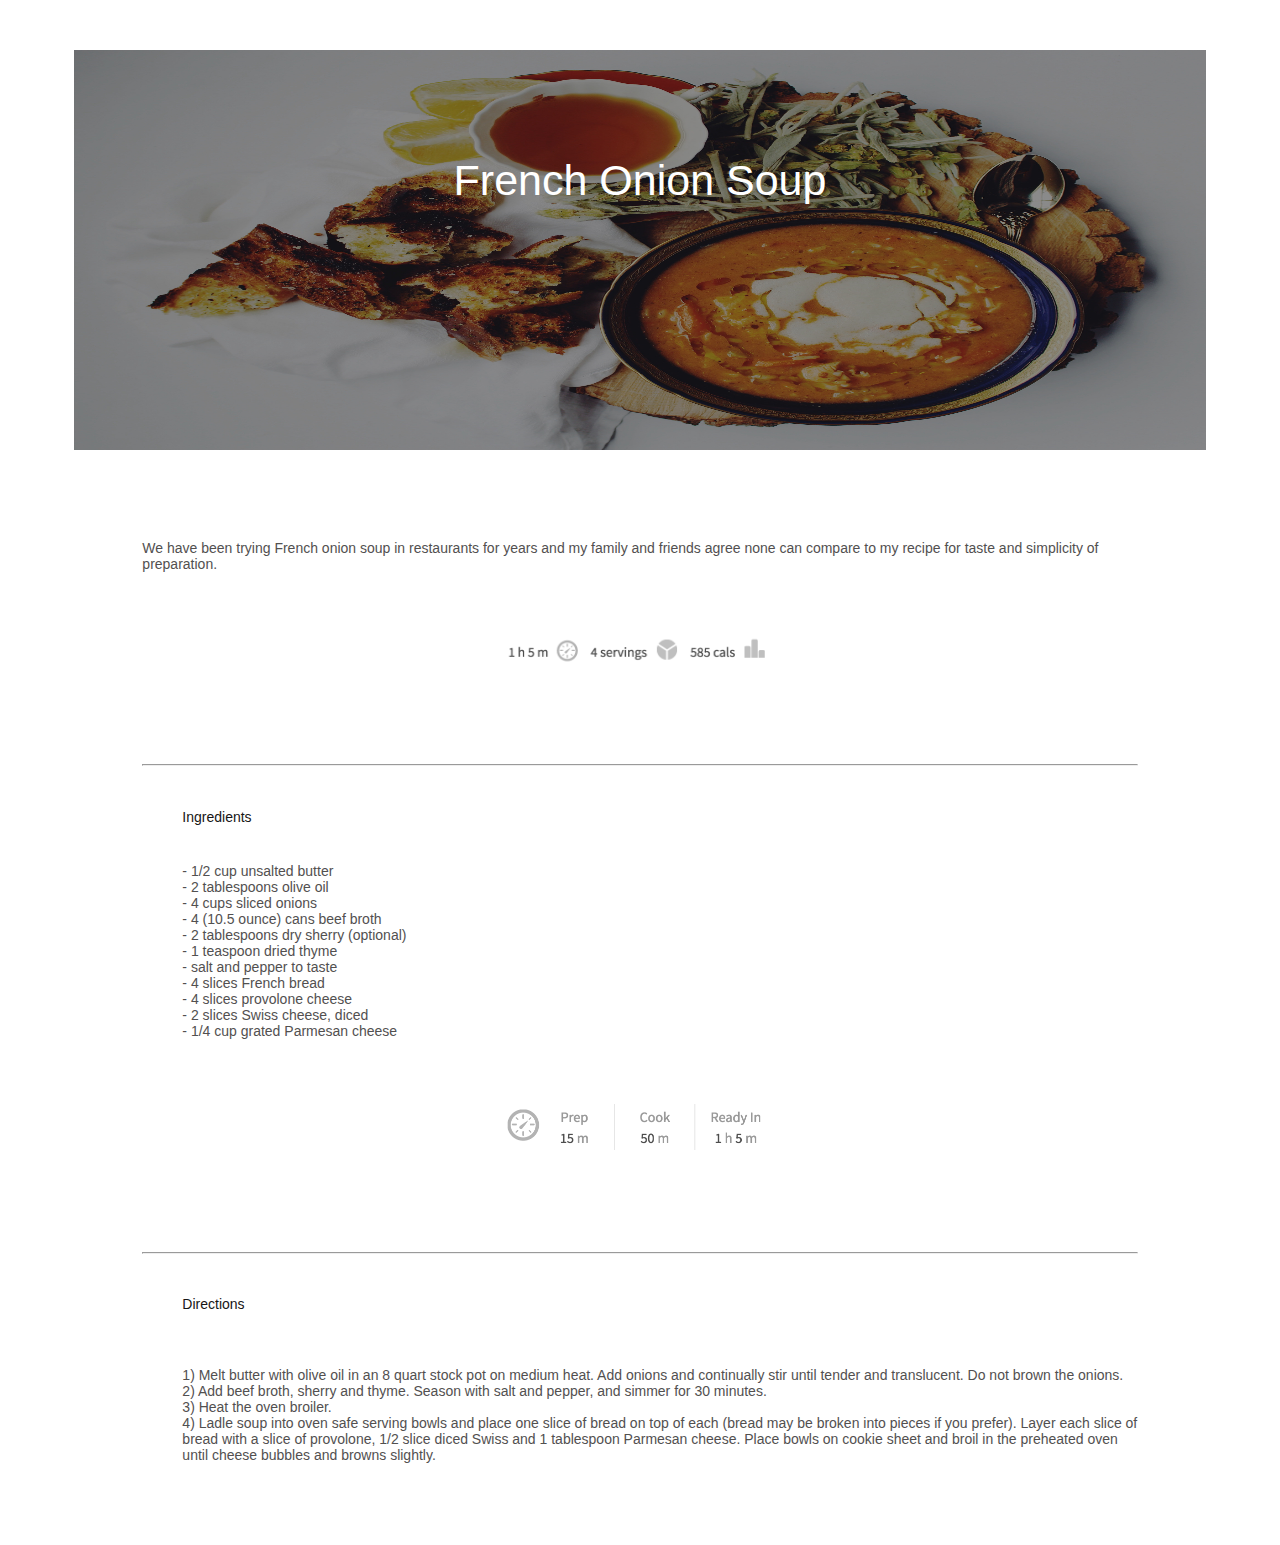
<file: Day1/index.html>
<!DOCTYPE html>
<html lang="en">
  <head>
    <meta charset="UTF-8" />
    <meta name="viewport" content="width=device-width, initial-scale=1.0" />
    <title>French Onion Soup Recipe</title>
    <link rel="stylesheet" href="style.css" />
  </head>
  <body>
    <div>
    <img class="imgSoup" src="soup.jpg">
    <div class="centered">French Onion Soup</div>
    </div>
    <div>
        <p class="recipe">
            We have been trying French onion soup in restaurants for years and my family
            and friends agree none can compare to my recipe for taste and simplicity of 
            preparation.
        </p>
        <img class="img" src="recipe-info.png">
    </div>
    <hr class="recipe">
  
    <div class="recipe">
<ul style="list-style-type:none;">
    <li class="heading">Ingredients</li>
<li>- 1/2 cup unsalted butter </li>
<li>- 2 tablespoons olive oil</li>
<li>- 4 cups sliced onions</li>
<li>- 4 (10.5 ounce) cans beef broth</li>
<li>- 2 tablespoons dry sherry (optional)</li>
<li>- 1 teaspoon dried thyme</li>
<li>- salt and pepper to taste</li>
<li>- 4 slices French bread</li>
<li>- 4 slices provolone cheese</li>
<li>- 2 slices Swiss cheese, diced</li>
<li>- 1/4 cup grated Parmesan cheese</li>
</ul>
    </div>

<img class="img" src="cooking-info.png">
    <hr class="recipe">
<div class="recipe">
<ul style="list-style-type:none;">
    <li class="heading">Directions</li>
    <br>
<li>1) Melt butter with olive oil in an 8 quart stock pot on medium heat.
    Add onions and continually stir until tender and translucent. Do not brown the onions.</li>
<li>2) Add beef broth, sherry and thyme. Season with salt and pepper, and simmer for 30 minutes.</li>
<li>3) Heat the oven broiler.</li>
<li>4) Ladle soup into oven safe serving bowls and place one slice of bread on top of each (bread may be broken into pieces if you prefer). Layer
    each slice of bread with a slice of provolone, 1/2 slice diced Swiss and 1 tablespoon Parmesan cheese. Place bowls
    on cookie sheet and broil in the preheated oven until cheese bubbles and browns slightly.</li>
</ul>
</div>
  </body>
</html>
</file>
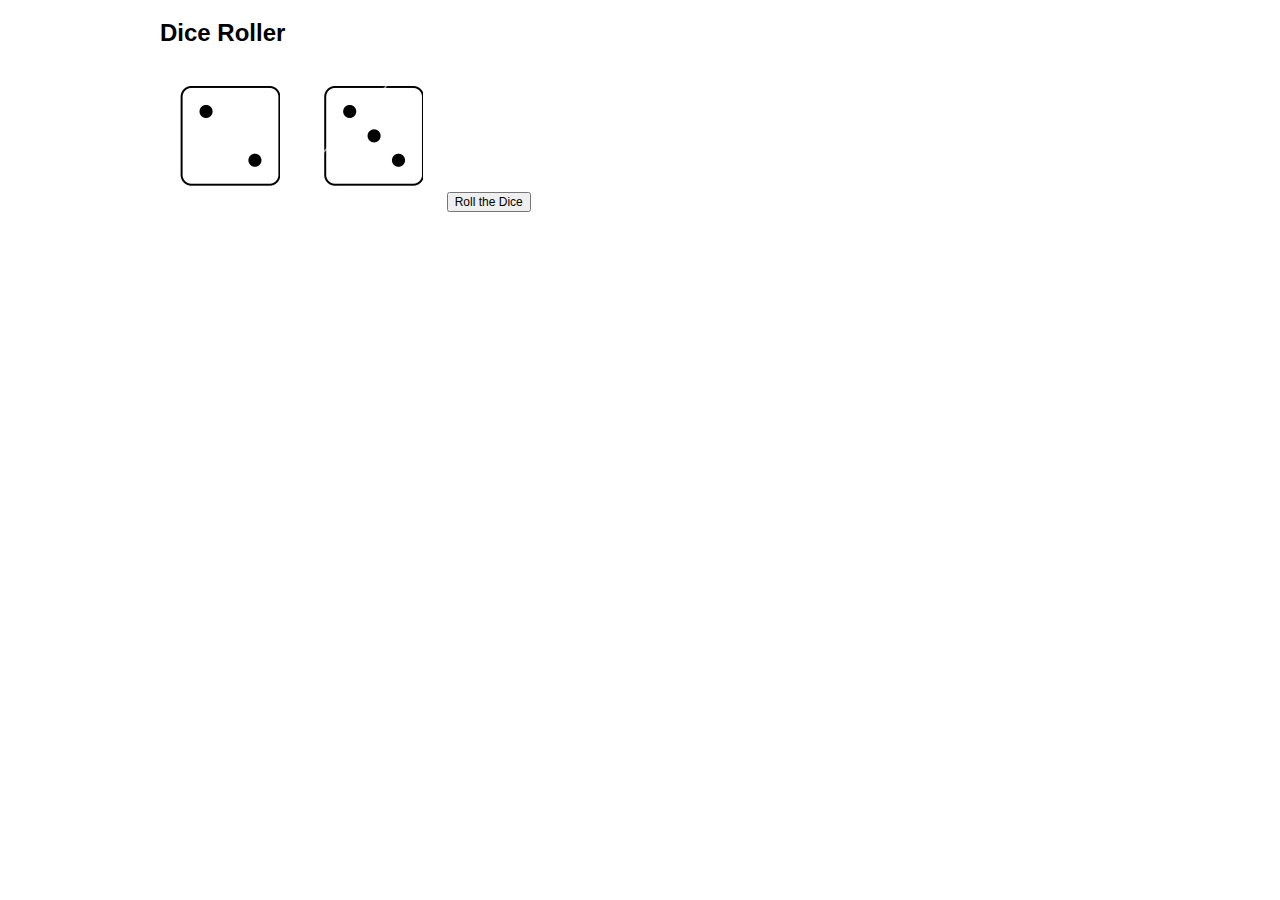
<file: Day3/index.html>
<!DOCTYPE html>
<!--[if lt IE 7]>      <html class="no-js lt-ie9 lt-ie8 lt-ie7"> <![endif]-->
<!--[if IE 7]>         <html class="no-js lt-ie9 lt-ie8"> <![endif]-->
<!--[if IE 8]>         <html class="no-js lt-ie9"> <![endif]-->
<!--[if gt IE 8]><!--> <html class="no-js"> <!--<![endif]-->
  <head>
    <title>Dice Roller</title>
    <meta charset="utf-8">
    <meta http-equiv="X-UA-Compatible" content="IE=edge">
    <meta name="description" content="Your description goes here">
    <meta name="keywords" content="one, two, three">

    <!-- Place favicon.ico and apple-touch-icon.png in the root directory -->

    <!-- external CSS link -->
    <link rel="stylesheet" href="css/normalize.css">
    <link rel="stylesheet" href="css/style.css">
    <meta name="viewport" content="width=device-width">

  </head>
  <body>
    <div id="container">
      <header>
        <h1>Dice Roller</h1>
      </header>
      <section id="content">
        <span class="dice dice-2" id="first-die"></span>
        <span class="dice dice-3" id="second-die"></span>
        <input id="roll-dice" type="button" value="Roll the Dice" onclick="rollTheDice()">
      </section>
    </div><!-- #container -->
    <script type="text/javascript" src="js/app.js"></script>
  </body>
</html>
</file>
<file: Day1/style.css>
/*Some necessary adjustments*/
h1, body, html, main {
    margin: 0;
    margin-left:3%;
    margin-right:3%;
    margin-bottom:2%;
    margin-top:2%;
   
  }
  /*Import the font and set the default size*/
  html {
    font-family: 'Open Sans', sans-serif;
    font-size: 14px
  }

.imgSoup{
    width: 100% ;
    height: 400px;
    display: block;
    margin-left: auto;
    margin-right: auto;
  
}
.recipe{
    margin-left: 6%;
    margin-right: 6%;
    margin-bottom: 5%;
    margin-top: 8%;
    color: rgb(82, 80, 80);

}
.heading{
    margin-bottom: 4%;
    margin-top: -5%;
    color: rgb(22, 21, 21);
}

.img{
    display: block;
    margin-left: auto;
    margin-right: auto;
    width:  286px;;
    margin-bottom: 5%;
}
.centered {

    font-size: 43px;
    color: white;
    position: absolute;
    top: 20% ;
    left: 50%;
    transform: translate(-50%, -50%);

  }
</file>
<file: Day3/css/style.css>
/*
Project Name: Blank Template
Client: Your Client
Author: Your Name
Developer @GA in NYC
*/


/******************************************
/* SETUP
/*******************************************/

/* Box Model Hack */
* {
    -moz-box-sizing: border-box; /* Firexfox */
    -webkit-box-sizing: border-box; /* Safari/Chrome/iOS/Android */
    box-sizing: border-box; /* IE */
}

/* Clear fix hack */
.clearfix:after {
    content: ".";
    display: block;
    clear: both;
    visibility: hidden;
    line-height: 0;
    height: 0;
}

.clear {
   clear: both;
}

.alignright {
   float: right;
   padding: 0 0 10px 10px; /* note the padding around a right floated image */
}

.alignleft {
   float: left;
   padding: 0 10px 10px 0; /* note the padding around a left floated image */
}

/******************************************
/* BASE STYLES
/*******************************************/

body {
    color: #000;
    font-size: 12px;
    line-height: 1.4;
    font-family: Helvetica, Arial, sans-serif;
}


/******************************************
/* LAYOUT
/*******************************************/

/* Center the container */
#container {
   width: 960px;
   margin: auto;
}

#content span {
 width: 100px;
 height: 100px;
 display: inline-block;
 margin: 20px;
 background-repeat: no-repeat;
 background-position: top left;
}

.dice-1 {
 background-image: url('../img/1.png');
}
.dice-2 {
 background-image: url('../img/2.png');
}
.dice-3 {
 background-image: url('../img/3.png');
}
.dice-4 {
 background-image: url('../img/4.png');
}
.dice-5 {
 background-image: url('../img/5.png');
}
.dice-6 {
 background-image: url('../img/6.png');
}
/******************************************
/* ADDITIONAL STYLES
/*******************************************/
</file>
